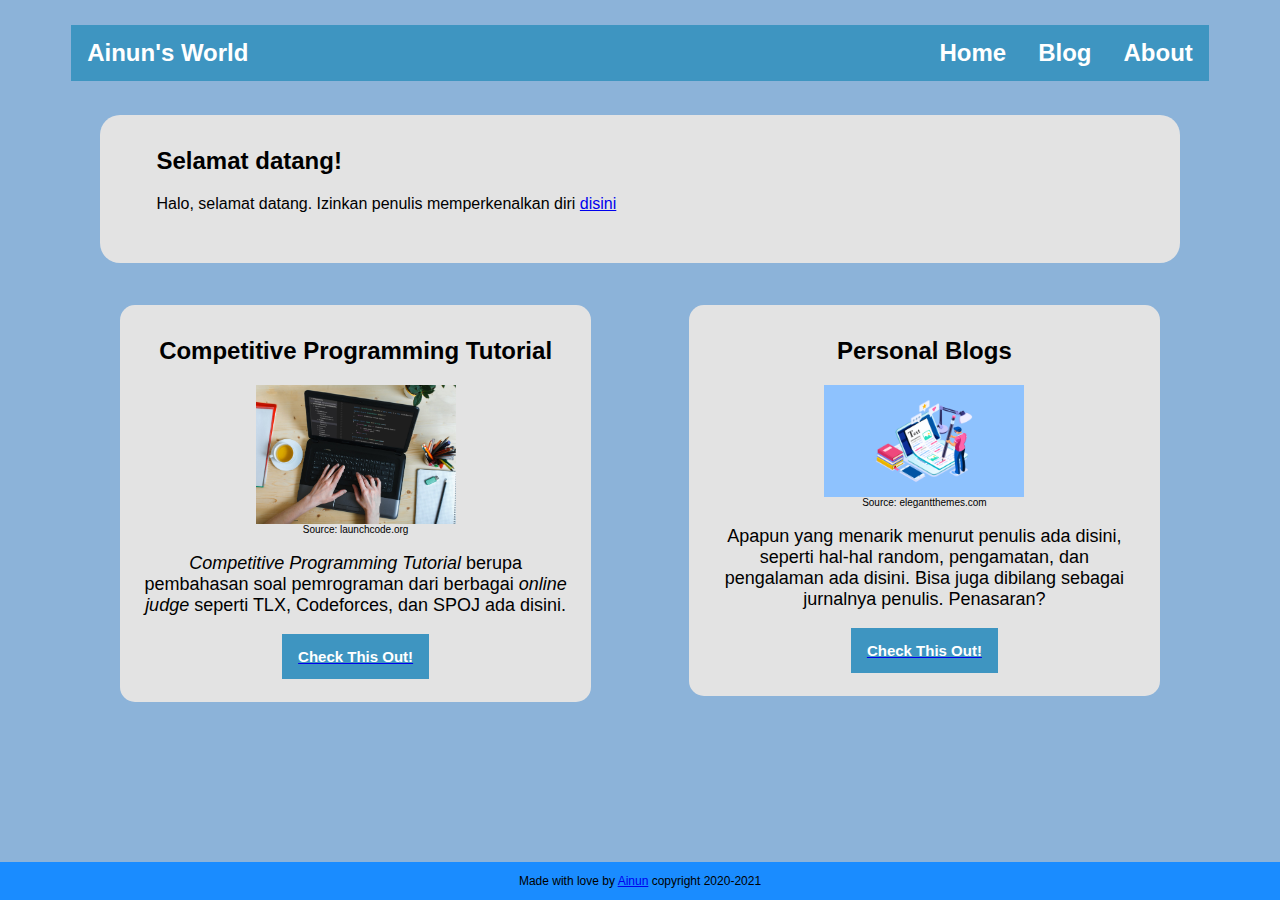
<file: index.html>
<!DOCTYPE html>
<html>
<head>
	<meta charset="utf-8">
	<meta name="viewport" content="width=device-width, height=device-height,initial-scale=1.0">
	<title>Ainun's World | Home</title> 
	<link rel="stylesheet" type="text/css" href="index.css">
</head>
<body>
	<div class="container">
		<div class="header">
			<div id="centerHome">
				<a href="https://ainunns.github.io" ><button class="tablink-main"><strong>Ainun's World</strong></button></a>
			</div>
			<div class="menu" id="centerHome">
				<div id="home">
					<a href="https://ainunns.github.io"><button class="tablink-main"><strong>Home</strong></button></a>
				</div>
				<div id="blog">
					<button class="tablink-main"><strong>Blog</strong></button>
					<div class="dropdown">
						<a href="cpblog.html" id="centerHome"><button class="tablink-main" >CP Tutorial</button></a>
						<a href="myblog.html"><button class="tablink-main">Personal Blog</button></a>
					</div>
				</div>
				<div id="about">
					<a href="about.html"><button class="tablink-main"><strong>About</strong></button></a>
				</div>
			</div>
		</div>
		<div class="landing">
			<h2>Selamat datang!</h2>
			<p>
				Halo, selamat datang. Izinkan penulis memperkenalkan diri <a href="about.html" title="perkenalan">disini</a>
			</p>
		</div>
		<div class="konten">
			<div>
				<h2 class="
				textcenter">Competitive Programming Tutorial</h2>
				<figure>
					<img src="Asset/cr-launchcode(dot)org.jpg" class="imagecenter">
					<figcaption class="caption">Source: launchcode.org</figcaption>
				</figure>
				<p class="textcenter" id="isikonten"><i>Competitive Programming Tutorial</i> berupa pembahasan soal pemrograman dari berbagai <i>online judge</i> seperti TLX, Codeforces, dan SPOJ ada disini.</p>
				<a href="cpblog.html"><button class="tablink-main" id="buttonContentCenter"><strong>Check This Out!</strong></button></a>
			</div>
			<div>
				<h2 class="textcenter">Personal Blogs</h2>
				<figure>
					<img src="Asset/src-elegantthemes(dot)com.jpg" class="imagecenter">
					<figcaption class="caption">Source: elegantthemes.com</figcaption>
				</figure>
				<p class="textcenter" id="isikonten">Apapun yang menarik menurut penulis ada disini, seperti hal-hal random, pengamatan, dan pengalaman ada disini. Bisa juga dibilang sebagai jurnalnya penulis. Penasaran? </p>
				<a href="myblog.html"><button class="tablink-main" id="buttonContentCenter"><strong>Check This Out!</strong></button></a>
			</div>
		</div>
	</div>
	<footer class="footer">
		<p>Made with love by <a href="https://github.com/ainunns">Ainun</a> copyright 2020-2021</p> 
	</footer>
</body>
</file>
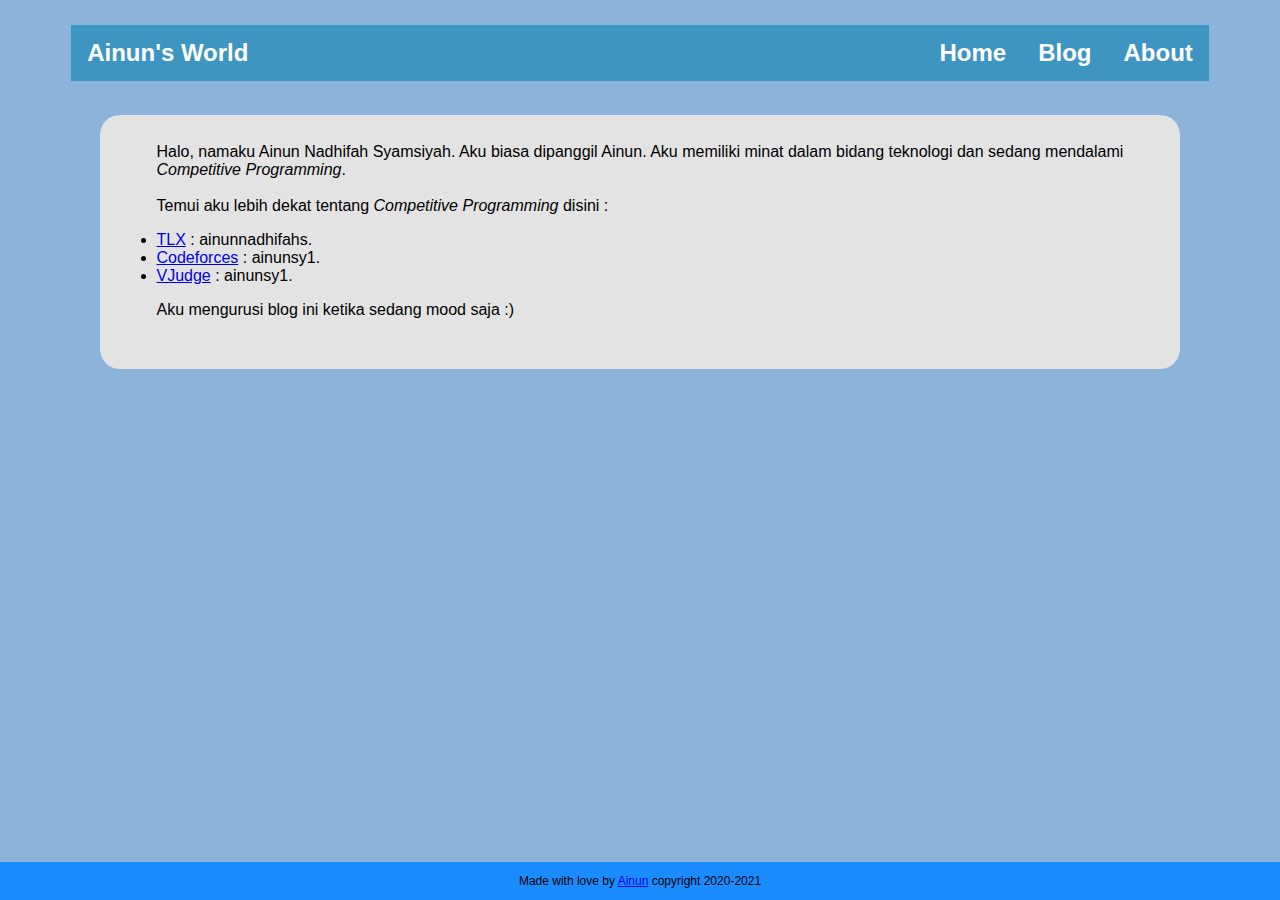
<file: about.html>
<!DOCTYPE html>
<html>
<head>
	<meta charset="utf-8">
	<meta name="viewport" content="width=device-width, height=device-height,initial-scale=1.0">
	<title>Ainun's World | About</title> 
	<link rel="stylesheet" type="text/css" href="index.css">
</head>
<body>
	<div class="container">
		<div class="header">
			<div id="centerHome">
				<a href="https://ainunns.github.io" ><button class="tablink-main"><strong>Ainun's World</strong></button></a>
			</div>
			<div class="menu" id="centerHome">
				<div id="home">
					<a href="https://ainunns.github.io"><button class="tablink-main"><strong>Home</strong></button></a>
				</div>
				<div id="blog">
					<button class="tablink-main"><strong>Blog</strong></button>
					<div class="dropdown">
						<a href="cpblog.html" id="centerHome"><button class="tablink-main" >CP Tutorial</button></a>
						<a href="myblog.html"><button class="tablink-main">Personal Blog</button></a>
					</div>
				</div>
				<div id="about">
					<a href="about.html"><button class="tablink-main"><strong>About</strong></button></a>
				</div>
			</div>
		</div>
		<div class="landing">
			<p>Halo, namaku Ainun Nadhifah Syamsiyah. Aku biasa dipanggil Ainun. Aku memiliki minat dalam bidang teknologi dan sedang mendalami <i>Competitive Programming</i>. <br><br> Temui aku lebih dekat tentang <i>Competitive Programming </i>disini :
			</p>
			<li><a href="https://tlx.toki.id/profiles/ainunnadhifahs">TLX</a> : ainunnadhifahs.</li>
			<li><a href="https://codeforces.com/profile/ainunsy1">Codeforces</a> : ainunsy1.</li>
			<li><a href="https://vjudge.net/user/ainunsy1">VJudge</a> : ainunsy1.</li>
			<p>Aku mengurusi blog ini ketika sedang mood saja :)</p>
		</div>
	</div>
	<footer class="footer">
		<p>Made with love by <a href="https://github.com/ainunns">Ainun</a> copyright 2020-2021</p> 
	</footer>
</body>
</file>
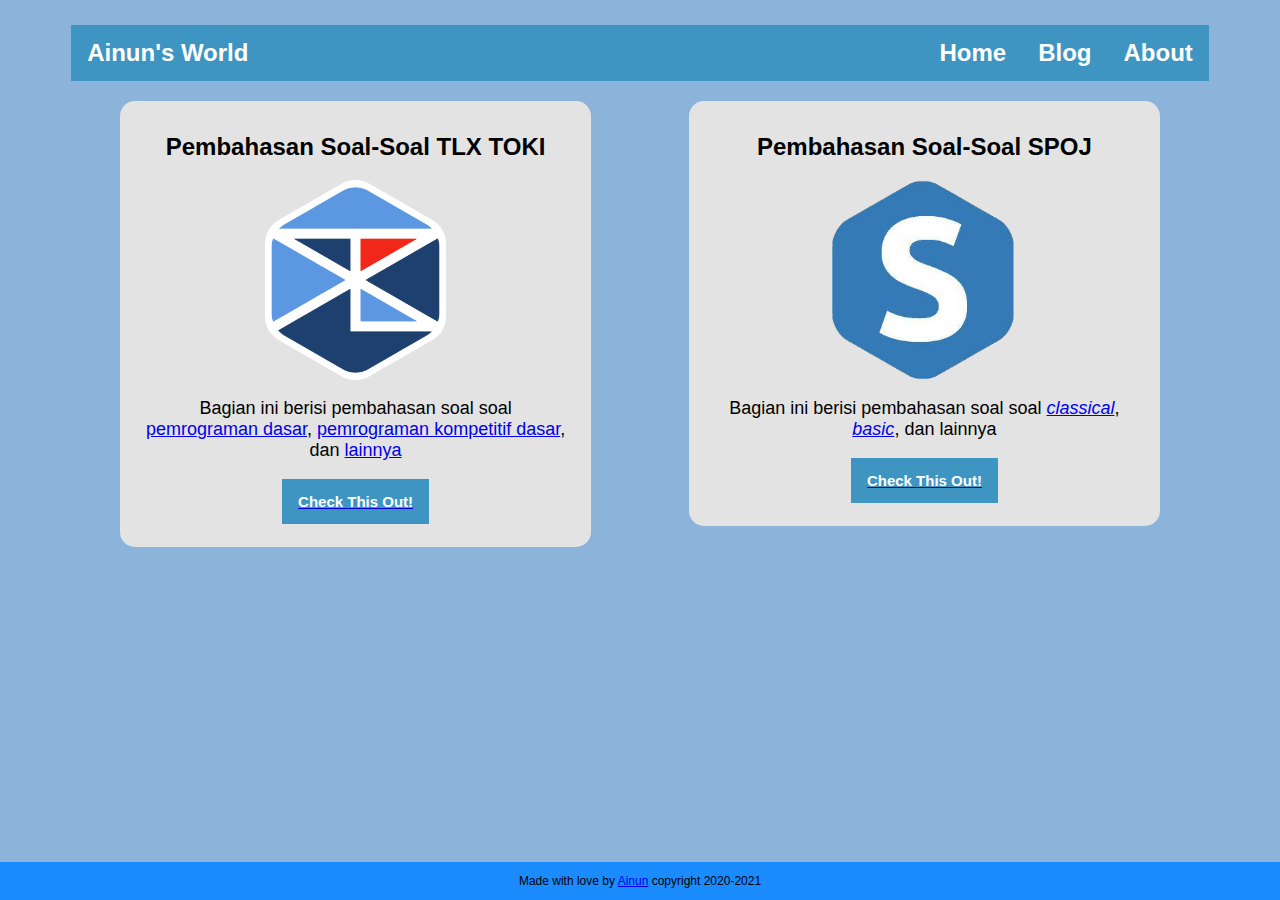
<file: cpblog.html>
<!DOCTYPE html>
<html>
<head>
	<meta charset="utf-8">
	<meta name="viewport" content="width=device-width, height=device-height,initial-scale=1.0">
	<title>Ainun's World | CP Blog</title> 
	<link rel="stylesheet" type="text/css" href="index.css">
</head>
<body>
	<div class="container">
		<div class="header">
			<div id="centerHome">
				<a href="https://ainunns.github.io" ><button class="tablink-main"><strong>Ainun's World</strong></button></a>
			</div>
			<div class="menu" id="centerHome">
				<div id="home">
					<a href="https://ainunns.github.io"><button class="tablink-main"><strong>Home</strong></button></a>
				</div>
				<div id="blog">
					<button class="tablink-main"><strong>Blog</strong></button>
					<div class="dropdown">
						<a href="cpblog.html" id="centerHome"><button class="tablink-main" >CP Tutorial</button></a>
						<a href="myblog.html"><button class="tablink-main">Personal Blog</button></a>
					</div>
				</div>
				<div id="about">
					<a href="about.html"><button class="tablink-main"><strong>About</strong></button></a>
				</div>
			</div>
		</div>
		<div class="konten">
			<div>
				<h2 class="
				textcenter">Pembahasan Soal-Soal TLX TOKI</h2>
				<img src="Asset/tlxtokilogo.png" class="imagecenter">
				<p id="isikonten" class="textcenter">Bagian ini berisi pembahasan soal soal <a href="https://tlx.toki.id/courses/basic">pemrograman dasar</a>, <a href="https://tlx.toki.id/courses/competitive">pemrograman kompetitif dasar</a>, dan <a href="https://tlx.toki.id/problems">lainnya</a></p>
				<a href="Konten/CPBlog/TLXTOKI/PDmenu.html"><button class="tablink-main" id="buttonContentCenter"><strong>Check This Out!</strong></button></a>
			</div>
			<div>
				<h2 class="
				textcenter">Pembahasan Soal-Soal SPOJ</h2>
				<img src="Asset/spojLogo-twitter.png" class="imagecenter">
				<p id="isikonten" class="textcenter">Bagian ini berisi pembahasan soal soal <a href="https://www.spoj.com/problems/classical/"><i>classical</i></a>, <a href="https://www.spoj.com/problems/basics/"><i>basic</i></a>, dan lainnya</p>
				<a href="Konten/CPBlog/SPOJ/PKDmenu.html"><button class="tablink-main" id="buttonContentCenter"><strong>Check This Out!</strong></button></a>
			</div>
		</div>
	</div>
	<footer class="footer">
		<p>Made with love by <a href="https://github.com/ainunns">Ainun</a> copyright 2020-2021</p> 
	</footer>
</body>
</file>
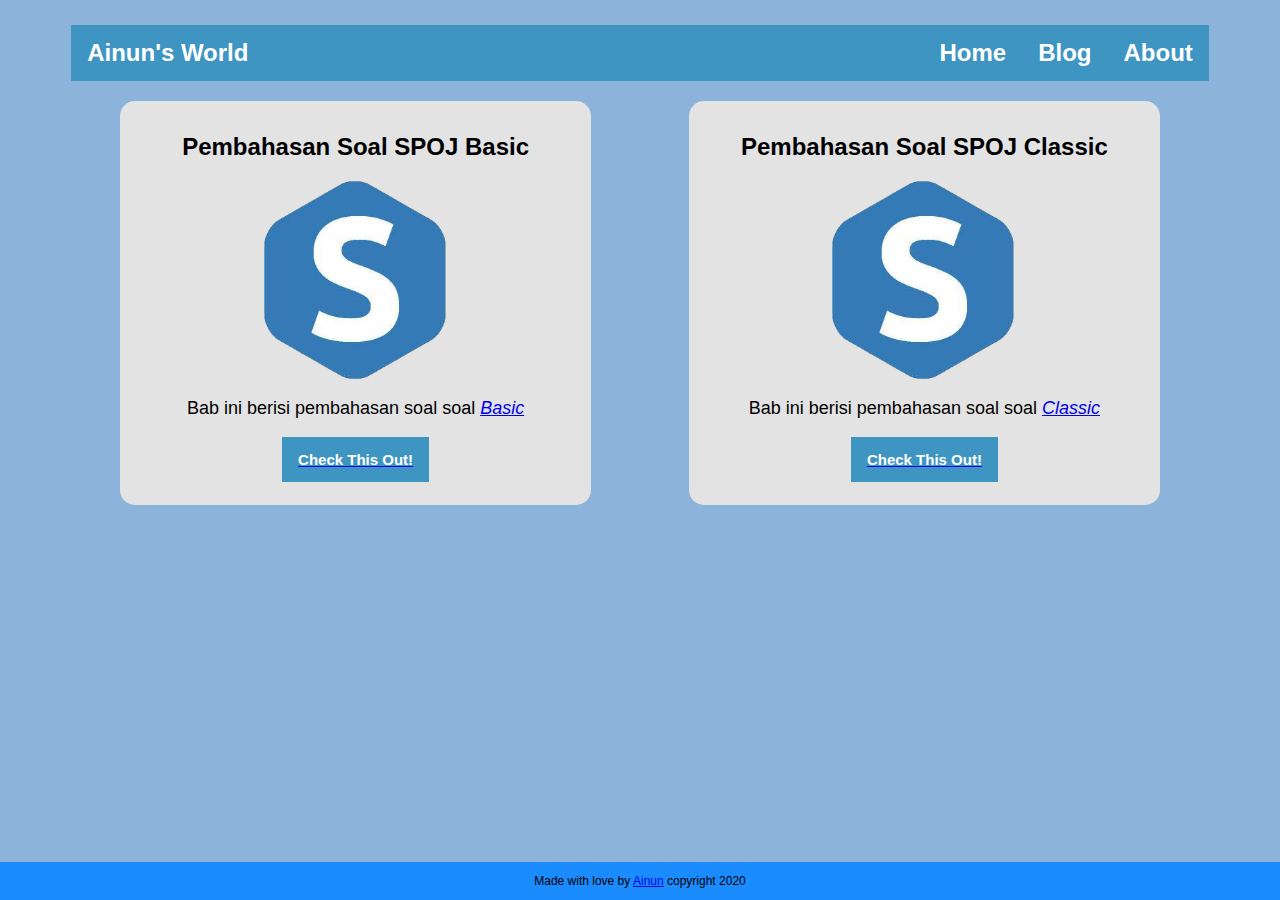
<file: Konten/CPBlog/SPOJ/landingfirst.html>
<!DOCTYPE html>
<html>
<head>
	<meta charset="utf-8">
	<meta name="viewport" content="width=device-width, height=device-height,initial-scale=1.0">
	<title>Ainun's World | CP Blog | Pembahasan SPOJ</title> 
	<link rel="stylesheet" type="text/css" href="../../../index.css">
</head>
<body>
	<div class="container">
		<div class="header">
			<div id="world">
				<a href="https://ainunns.github.io"><button class="tablink-main"><strong>Ainun's World</strong></button></a>
			</div>
			<div class="menu">
				<div id="home">
					<a href="https://ainunns.github.io"><button class="tablink-main"><strong>Home</strong></button></a>
				</div>
				<div id="blog">
					<button class="tablink-main"><strong>Blog</strong></button>
					<div class="dropdown">
						<a href="../../../cpblog.html"><button class="tablink-main">CP Tutorial</button></a>
						<a href="../../../myblog.html"><button class="tablink-main">Personal Blog</button></a>
					</div>
				</div>
				<div id="about">
					<a href="../../../about.html"><button class="tablink-main"><strong>About</strong></button></a>
				</div>
			</div>
		</div>
		<div class="konten">
			<div>
				<h2 class="
				textcenter">Pembahasan Soal SPOJ Basic</h2>
				<img src="../../../Asset/spojLogo-twitter.png" class="imagecenter">
				<p id="isikonten" class="textcenter">Bab ini berisi pembahasan soal soal <a href="#"><i>Basic</i></a></p>
				<a href="#"><button class="tablink-main" id="buttonContentCenter"><strong>Check This Out!</strong></button></a>
			</div>
			<div>
				<h2 class="
				textcenter">Pembahasan Soal SPOJ Classic</h2>
				<img src="../../../Asset/spojLogo-twitter.png" class="imagecenter">
				<p id="isikonten" class="textcenter">Bab ini berisi pembahasan soal soal <a href="#"><i>Classic</i></a></p>
				<a href="#"><button class="tablink-main" id="buttonContentCenter"><strong>Check This Out!</strong></button></a>
			</div>
		</div>
	</div>
	<footer class="footer">
		<p>Made with love by <a href="https://github.com/ainunns">Ainun</a> copyright 2020 </p>
	</footer>
</body>
</file>
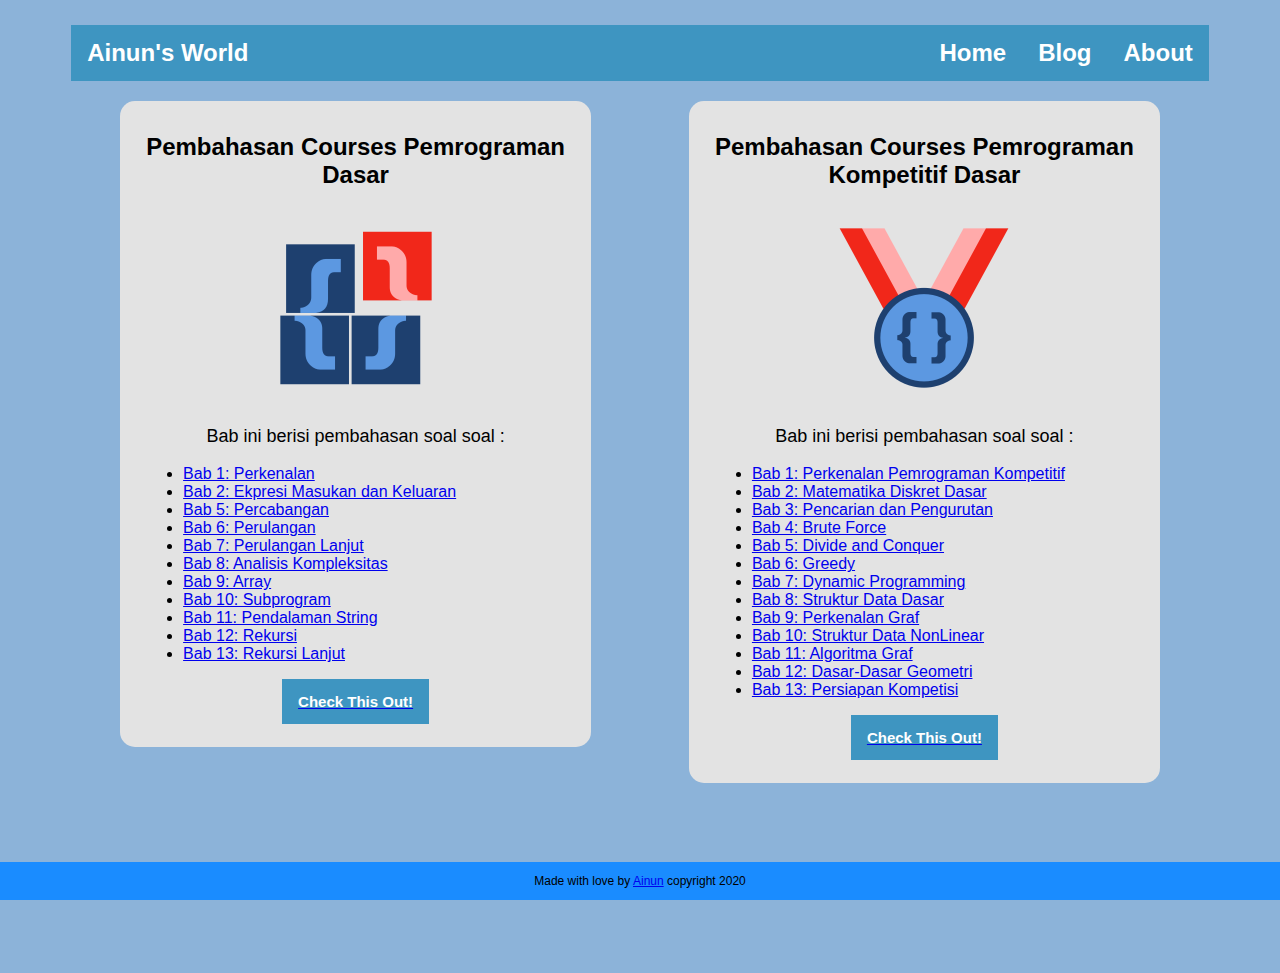
<file: Konten/CPBlog/TLXTOKI/landingfirst.html>
<!DOCTYPE html>
<html>
<head>
	<meta charset="utf-8">
	<meta name="viewport" content="width=device-width, height=device-height,initial-scale=1.0">
	<title>Ainun's World | CP Blog | Pembahasan TLX TOKI</title> 
	<link rel="stylesheet" type="text/css" href="../../../index.css">
</head>
<body>
	<div class="container">
		<div class="header">
			<div id="world">
				<a href="https://ainunns.github.io"><button class="tablink-main"><strong>Ainun's World</strong></button></a>
			</div>
			<div class="menu">
				<div id="home">
					<a href="https://ainunns.github.io"><button class="tablink-main"><strong>Home</strong></button></a>
				</div>
				<div id="blog">
					<button class="tablink-main"><strong>Blog</strong></button>
					<div class="dropdown">
						<a href="../../../cpblog.html"><button class="tablink-main">CP Tutorial</button></a>
						<a href="../../../myblog.html"><button class="tablink-main">Personal Blog</button></a>
					</div>
				</div>
				<div id="about">
					<a href="../../../about.html"><button class="tablink-main"><strong>About</strong></button></a>
				</div>
			</div>
		</div>
		<div class="konten">
			<div>
				<h2 class="
				textcenter">Pembahasan Courses Pemrograman Dasar</h2>
				<img src="../../../Asset/pemrograman-dasar.png" class="imagecenter">
				<p id="isikonten" class="textcenter">Bab ini berisi pembahasan soal soal :</p>
				<ul>
					<li><a href="#">Bab 1: Perkenalan</a></li>
					<li><a href="#">Bab 2: Ekpresi Masukan dan Keluaran</a></li>
					<li><a href="#">Bab 5: Percabangan</a></li>
					<li><a href="#">Bab 6: Perulangan</a></li>
					<li><a href="#">Bab 7: Perulangan Lanjut</a></li>
					<li><a href="#">Bab 8: Analisis Kompleksitas</a></li>
					<li><a href="#">Bab 9: Array</a></li>
					<li><a href="#">Bab 10: Subprogram</a></li>
					<li><a href="#">Bab 11: Pendalaman String</a></li>
					<li><a href="#">Bab 12: Rekursi</a></li>
					<li><a href="#">Bab 13: Rekursi Lanjut</a></li>
				</ul>
				<a href="#"><button class="tablink-main" id="buttonContentCenter"><strong>Check This Out!</strong></button></a>
			</div>
			<div>
				<h2 class="
				textcenter">Pembahasan Courses Pemrograman Kompetitif Dasar</h2>
				<img src="../../../Asset/pemrograman-kompetitif-dasar.png" class="imagecenter">
				<p id="isikonten" class="textcenter">Bab ini berisi pembahasan soal soal :</p>
				<ul>
					<li><a href="#">Bab 1: Perkenalan Pemrograman Kompetitif</a></li>
					<li><a href="#">Bab 2: Matematika Diskret Dasar</a></li>
					<li><a href="#">Bab 3: Pencarian dan Pengurutan</a></li>
					<li><a href="#">Bab 4: Brute Force</a></li>
					<li><a href="#">Bab 5: Divide and Conquer</a></li>
					<li><a href="#">Bab 6: Greedy</a></li>
					<li><a href="#">Bab 7: Dynamic Programming</a></li>
					<li><a href="#">Bab 8: Struktur Data Dasar</a></li>
					<li><a href="#">Bab 9: Perkenalan Graf</a></li>
					<li><a href="#">Bab 10: Struktur Data NonLinear</a></li>
					<li><a href="#">Bab 11: Algoritma Graf</a></li>
					<li><a href="#">Bab 12: Dasar-Dasar Geometri</a></li>
					<li><a href="#">Bab 13: Persiapan Kompetisi</a></li>
				</ul>
				<a href="#"><button class="tablink-main" id="buttonContentCenter"><strong>Check This Out!</strong></button></a>
			</div>
		</div>
	</div>
	<footer class="footer">
		<p>Made with love by <a href="https://github.com/ainunns">Ainun</a> copyright 2020 </p>
	</footer>
</body>
</file>
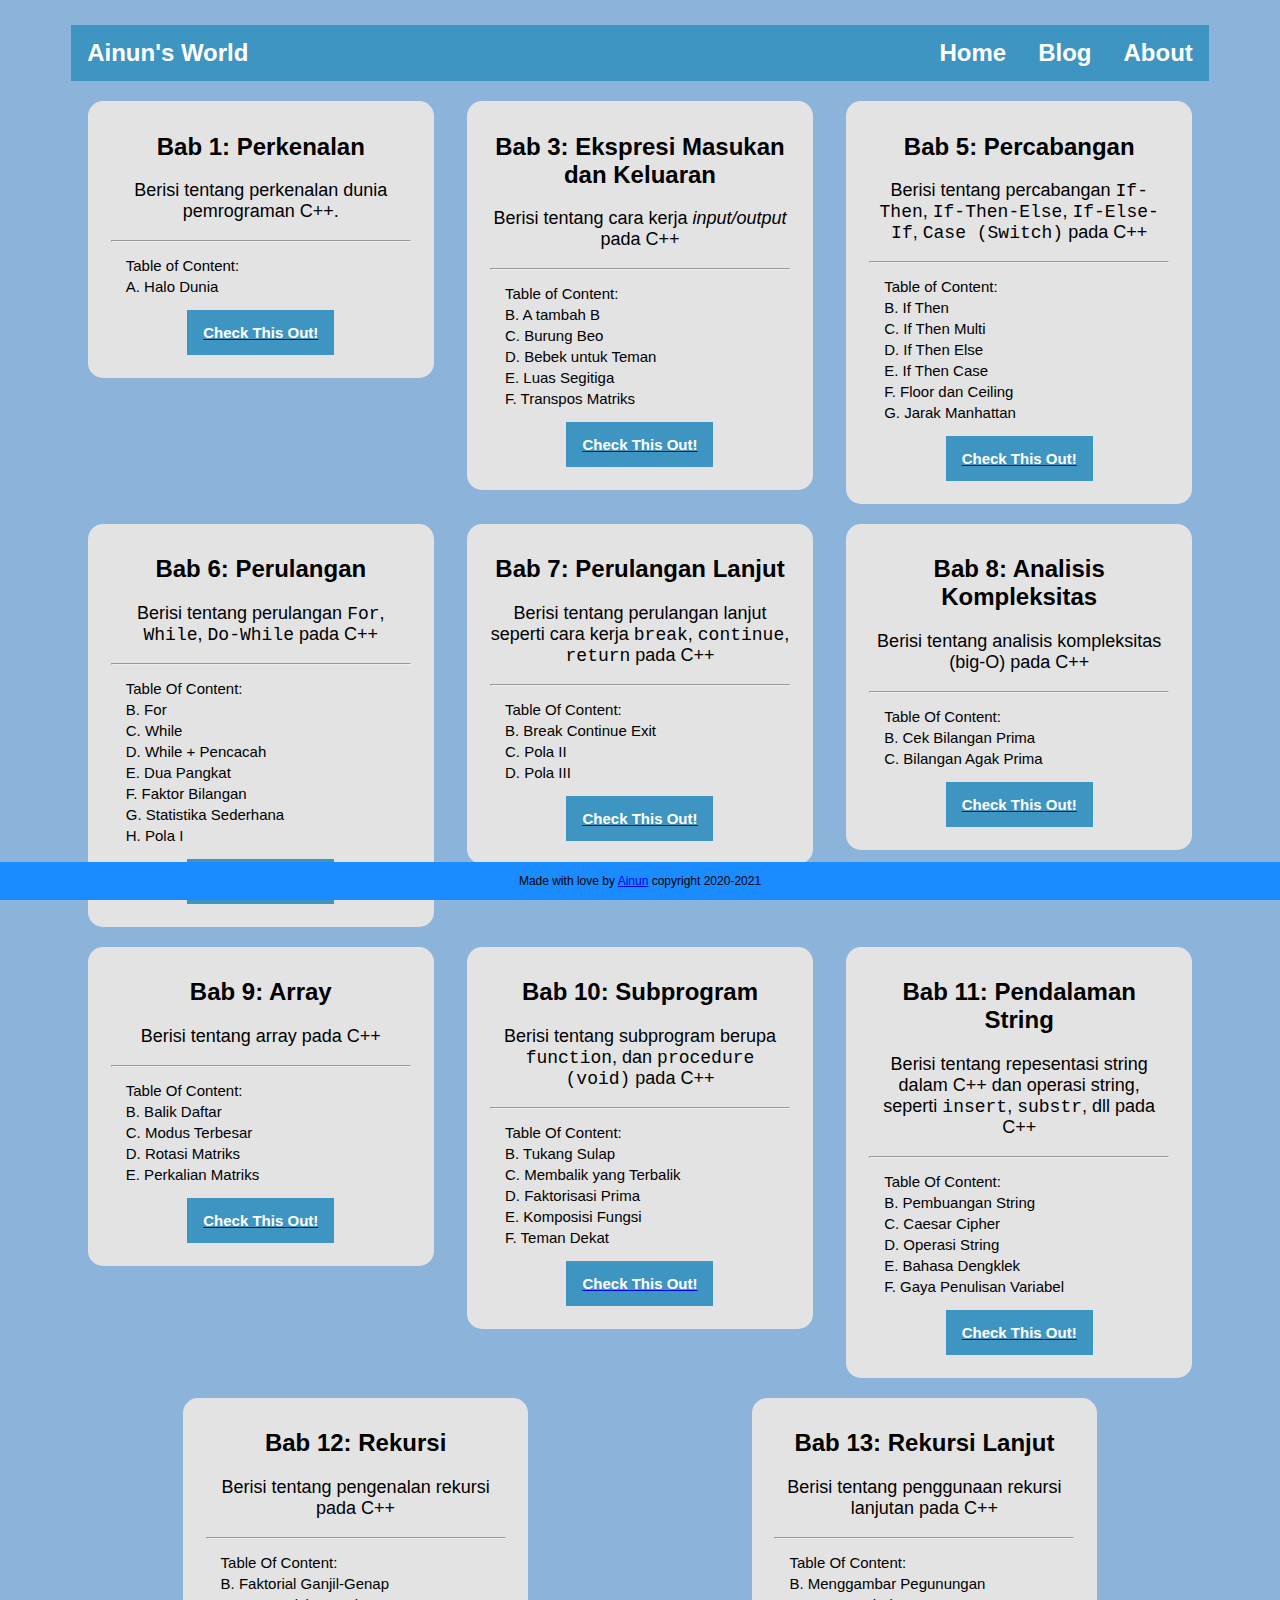
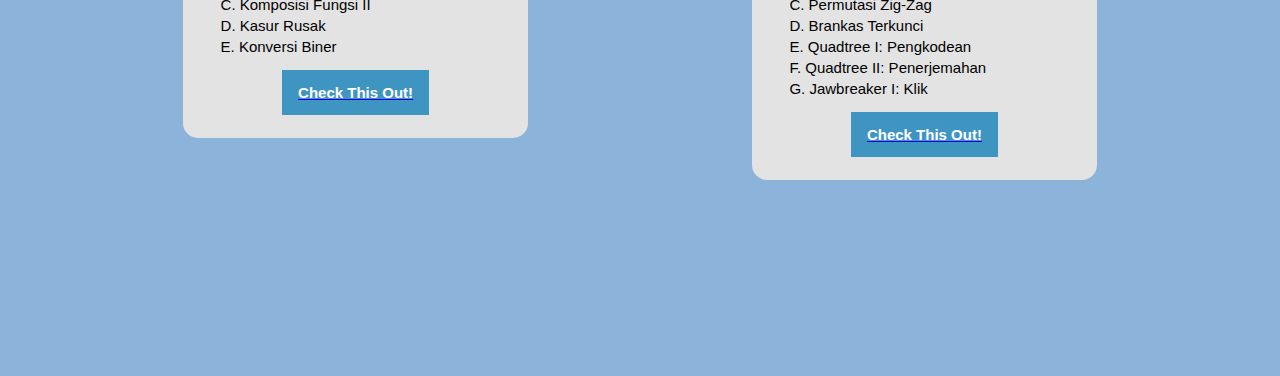
<file: Konten/CPBlog/TLXTOKI/PDmenu.html>
<!DOCTYPE html>
<html>
<head>
	<meta charset="utf-8">
	<meta name="viewport" content="width=device-width, height=device-height,initial-scale=1.0">
	<title>Pembahasan TLX TOKI Pemrograman Dasar</title> 
	<link rel="stylesheet" type="text/css" href="../../../index.css">
</head>
<body>
	<div class="container">
		<div class="header">
			<div id="centerHome">
				<a href="https://ainunns.github.io" ><button class="tablink-main"><strong>Ainun's World</strong></button></a>
			</div>
			<div class="menu" id="centerHome">
				<div id="home">
					<a href="https://ainunns.github.io"><button class="tablink-main"><strong>Home</strong></button></a>
				</div>
				<div id="blog">
					<button class="tablink-main"><strong>Blog</strong></button>
					<div class="dropdown">
						<a href="cpblog.html" id="centerHome"><button class="tablink-main" >CP Tutorial</button></a>
						<a href="myblog.html"><button class="tablink-main">Personal Blog</button></a>
					</div>
				</div>
				<div id="about">
					<a href="about.html"><button class="tablink-main"><strong>About</strong></button></a>
				</div>
			</div>
		</div>
		<div class="konten" id="home-menu">
			<div>
				<h2 class="textcenter">Bab 1: Perkenalan</h2>
				<p class="textcenter" id="isikonten">Berisi tentang perkenalan dunia pemrograman C++.</p>		
				<hr>
				<table class="tboc">
					<tr><td>Table of Content:</td></tr>
					<tr><td>A. Halo Dunia</td></tr>
				</table>		
				<a href="1.html"><button class="tablink-main" id="buttonContentCenter"><strong>Check This Out!</strong></button></a>
			</div>
			<div>
				<h2 class="textcenter">Bab 3: Ekspresi Masukan dan Keluaran</h2>
				<p class="textcenter" id="isikonten">Berisi tentang cara kerja <i>input/output</i> pada C++</p>
				<hr>
				<table class="tboc">
					<tr><td>Table of Content:</td></tr>
					<tr><td>B. A tambah B</td></tr>
					<tr><td>C. Burung Beo</td></tr>
					<tr><td>D. Bebek untuk Teman</td></tr>
					<tr><td>E. Luas Segitiga</td></tr>
					<tr><td>F. Transpos Matriks</td></tr>
				</table>
				<a href="3.html"><button class="tablink-main" id="buttonContentCenter"><strong>Check This Out!</strong></button></a>
			</div>
			<div>
				<h2 class="textcenter">Bab 5: Percabangan</h2>
				<p class="textcenter" id="isikonten">Berisi tentang percabangan <code>If-Then</code>, <code>If-Then-Else</code>, <code>If-Else-If</code>, <code>Case (Switch)</code> pada C++</p>
				<hr>
				<table class="tboc">
					<tr><td>Table of Content:</td></tr>
					<tr><td>B. If Then</td></tr>
					<tr><td>C. If Then Multi</td></tr>
					<tr><td>D. If Then Else</td></tr>
					<tr><td>E. If Then Case</td></tr>
					<tr><td>F. Floor dan Ceiling</td></tr>
					<tr><td>G. Jarak Manhattan</td></tr>
				</table>
				<a href="5.html"><button class="tablink-main" id="buttonContentCenter"><strong>Check This Out!</strong></button></a>
			</div>
			<div>
				<h2 class="textcenter">Bab 6: Perulangan</h2>
				<p class="textcenter" id="isikonten">Berisi tentang perulangan <code>For</code>, <code>While</code>, <code>Do-While</code> pada C++</p>
				<hr>
				<table class="tboc">
					<tr><td>Table Of Content:</td></tr>
					<tr><td>B. For</td></tr>
					<tr><td>C. While</td></tr>
					<tr><td>D. While + Pencacah</td></tr>
					<tr><td>E. Dua Pangkat</td></tr>
					<tr><td>F. Faktor Bilangan</td></tr>
					<tr><td>G. Statistika Sederhana</td></tr>
					<tr><td>H. Pola I</td></tr>
				</table>
				<a href="6.html"><button class="tablink-main" id="buttonContentCenter"><strong>Check This Out!</strong></button></a>
			</div>
			<div>
				<h2 class="textcenter">Bab 7: Perulangan Lanjut</h2>
				<p class="textcenter" id="isikonten">Berisi tentang perulangan lanjut seperti cara kerja <code>break</code>, <code>continue</code>, <code>return</code> pada C++</p>
				<hr>
				<table class="tboc">
					<tr><td>Table Of Content:</td></tr>
					<tr><td>B. Break Continue Exit</td></tr>
					<tr><td>C. Pola II</td></tr>
					<tr><td>D. Pola III</td></tr>
				</table>
				<a href="7.html"><button class="tablink-main" id="buttonContentCenter"><strong>Check This Out!</strong></button></a>
			</div>
			<div>
				<h2 class="textcenter">Bab 8: Analisis Kompleksitas</h2>
				<p class="textcenter" id="isikonten">Berisi tentang analisis kompleksitas (big-O) pada C++</p>
				<hr>
				<table class="tboc">
					<tr><td>Table Of Content:</td></tr>
					<tr><td>B. Cek Bilangan Prima</td></tr>
					<tr><td>C. Bilangan Agak Prima</td></tr>
				</table>
				<a href="8.html"><button class="tablink-main" id="buttonContentCenter"><strong>Check This Out!</strong></button></a>
			</div>
			<div>
				<h2 class="textcenter">Bab 9: Array</h2>
				<p class="textcenter" id="isikonten">Berisi tentang array pada C++</p>
				<hr>
				<table class="tboc">
					<tr><td>Table Of Content:</td></tr>
					<tr><td>B. Balik Daftar</td></tr>
					<tr><td>C. Modus Terbesar</td></tr>
					<tr><td>D. Rotasi Matriks</td></tr>
					<tr><td>E. Perkalian Matriks</td></tr>
				</table>
				<a href="9.html"><button class="tablink-main" id="buttonContentCenter"><strong>Check This Out!</strong></button></a>
			</div>
			<div>
				<h2 class="textcenter">Bab 10: Subprogram</h2>
				<p class="textcenter" id="isikonten">Berisi tentang subprogram berupa <code>function</code>, dan <code>procedure (void)</code> pada C++</p>
				<hr>
				<table class="tboc">
					<tr><td>Table Of Content:</td></tr>
					<tr><td>B. Tukang Sulap</td></tr>
					<tr><td>C. Membalik yang Terbalik</td></tr>
					<tr><td>D. Faktorisasi Prima</td></tr>
					<tr><td>E. Komposisi Fungsi</td></tr>
					<tr><td>F. Teman Dekat</td></tr>
				</table>
				<a href="10.html"><button class="tablink-main" id="buttonContentCenter"><strong>Check This Out!</strong></button></a>
			</div>
			<div>
				<h2 class="textcenter">Bab 11: Pendalaman String</h2>
				<p class="textcenter" id="isikonten">Berisi tentang repesentasi string dalam C++ dan operasi string, seperti <code>insert</code>, <code>substr</code>, dll pada C++</p>
				<hr>
				<table class="tboc">
					<tr><td>Table Of Content:</td></tr>
					<tr><td>B. Pembuangan String</td></tr>
					<tr><td>C. Caesar Cipher</td></tr>
					<tr><td>D. Operasi String</td></tr>
					<tr><td>E. Bahasa Dengklek</td></tr>
					<tr><td>F. Gaya Penulisan Variabel</td></tr>
				</table>				
				<a href="11.html"><button class="tablink-main" id="buttonContentCenter"><strong>Check This Out!</strong></button></a>
			</div>
			<div>
				<h2 class="textcenter">Bab 12: Rekursi</h2>
				<p class="textcenter" id="isikonten">Berisi tentang pengenalan rekursi pada C++</p>
				<hr>
				<table class="tboc">
					<tr><td>Table Of Content:</td></tr>
					<tr><td>B. Faktorial Ganjil-Genap</td></tr>
					<tr><td>C. Komposisi Fungsi II</td></tr>
					<tr><td>D. Kasur Rusak</td></tr>
					<tr><td>E. Konversi Biner</td></tr>
				</table>
				<a href="12.html"><button class="tablink-main" id="buttonContentCenter"><strong>Check This Out!</strong></button></a>
			</div>
			<div>
				<h2 class="textcenter">Bab 13: Rekursi Lanjut</h2>
				<p class="textcenter" id="isikonten">Berisi tentang penggunaan rekursi lanjutan pada C++</p>
				<hr>
				<table class="tboc">
					<tr><td>Table Of Content:</td></tr>
					<tr><td>B. Menggambar Pegunungan</td></tr>
					<tr><td>C. Permutasi Zig-Zag</td></tr>
					<tr><td>D. Brankas Terkunci</td></tr>
					<tr><td>E. Quadtree I: Pengkodean</td></tr>
					<tr><td>F. Quadtree II: Penerjemahan</td></tr>
					<tr><td>G. Jawbreaker I: Klik</td></tr>
				</table>
				<a href="13.html"><button class="tablink-main" id="buttonContentCenter"><strong>Check This Out!</strong></button></a>
			</div>
		</div>
	</div>
	<footer class="footer">
		<p>Made with love by <a href="https://github.com/ainunns">Ainun</a> copyright 2020-2021</p> 
	</footer>
</body>
</file>
<file: index.css>
html{
	background-color: #8cb3d9; 
	font-family: -apple-system, BlinkMacSystemFont, 'Segoe UI', Roboto, Oxygen, Ubuntu, Cantarell, 'Open Sans', 'Helvetica Neue', sans-serif;
}
.container{
	margin: 2% 5% 15% 5%;
	flex: 100%;
}
.header {
	background-color: #3e95c1;
	min-height: 50px;
	display: flex;
	justify-content: space-between;
	flex-wrap: wrap;
}
.tablink-main{
	background-color: #3e95c1;
	color: white;
	border: none;
	padding: 14px 16px;
	font-size: 24px;
}
.landing{
	margin: 3% 2.5% 2% 2.5%;
	padding: 1% 5% 3% 5%;
	border-radius: 20px;;
	height: 100%;
	word-wrap: normal;
	background-color: #E3E3E3;
}
.menu{
	display: flex;
}
@media screen and (max-width: 550px){
	#centerHome{
		margin:auto;
	}
}
.dropdown{
	background-color: #3e95c1;
	color: white;
	position: absolute;
	border: none;
	width: 14%;
	display: none;
	font-size: 24px;
}
#blog:hover .dropdown{
	display: block;
}
.tablink-main:hover{
	background-color: #1aa3ff;
}
.konten{
	display: flex;
	flex-wrap: wrap;
	justify-content: space-around;
}
.konten > div{
	width: 425px;
	border-radius: 15px;
	margin-top: 20px;
	margin-right: 5px;
	margin-left: 5px;
	padding: 1% 2% 2% 2%;
	align-content: center;
	height: 100%;
	word-wrap: normal;
	background-color: #E3E3E3;
}
.bahas{
	margin:15px 15px 15px 15px;
}
.isibahas{
	/*margin: 3% 2.5% 2% 2.5%;*/
	padding: 1% 5% 3% 5%;
	border-radius: 10px;;
	height: 100%;
	word-wrap: normal;
	background-color: #E3E3E3;
}
.tboc{
	margin: 3%3%3%3%;
	padding: 1%1%1%1%;
	font-size: 15px;
}
#home-menu > div{
	width: 300px;
}
.textcenter{
	text-align: center;
}
#isikonten{
	font-size: 18px;
}
#buttonContentCenter{
	display: flex; 
	margin-right: auto;
	margin-left: auto; 
	font-size: 15px;
}
.imagecenter{
	max-width: 200px;
	max-height: 200px;
	margin-right: auto;
	margin-left: auto;
	display: block;
}
.caption{
	text-align: center;
	font-size: 10px;
}
.footer{
	font-size: 12px;
	width: 100%;
	bottom: 0;
	left: 0;
	position:fixed;
	background-color:#1a8cff;
	min-height: 10px;
	text-align: center;
}
</file>
